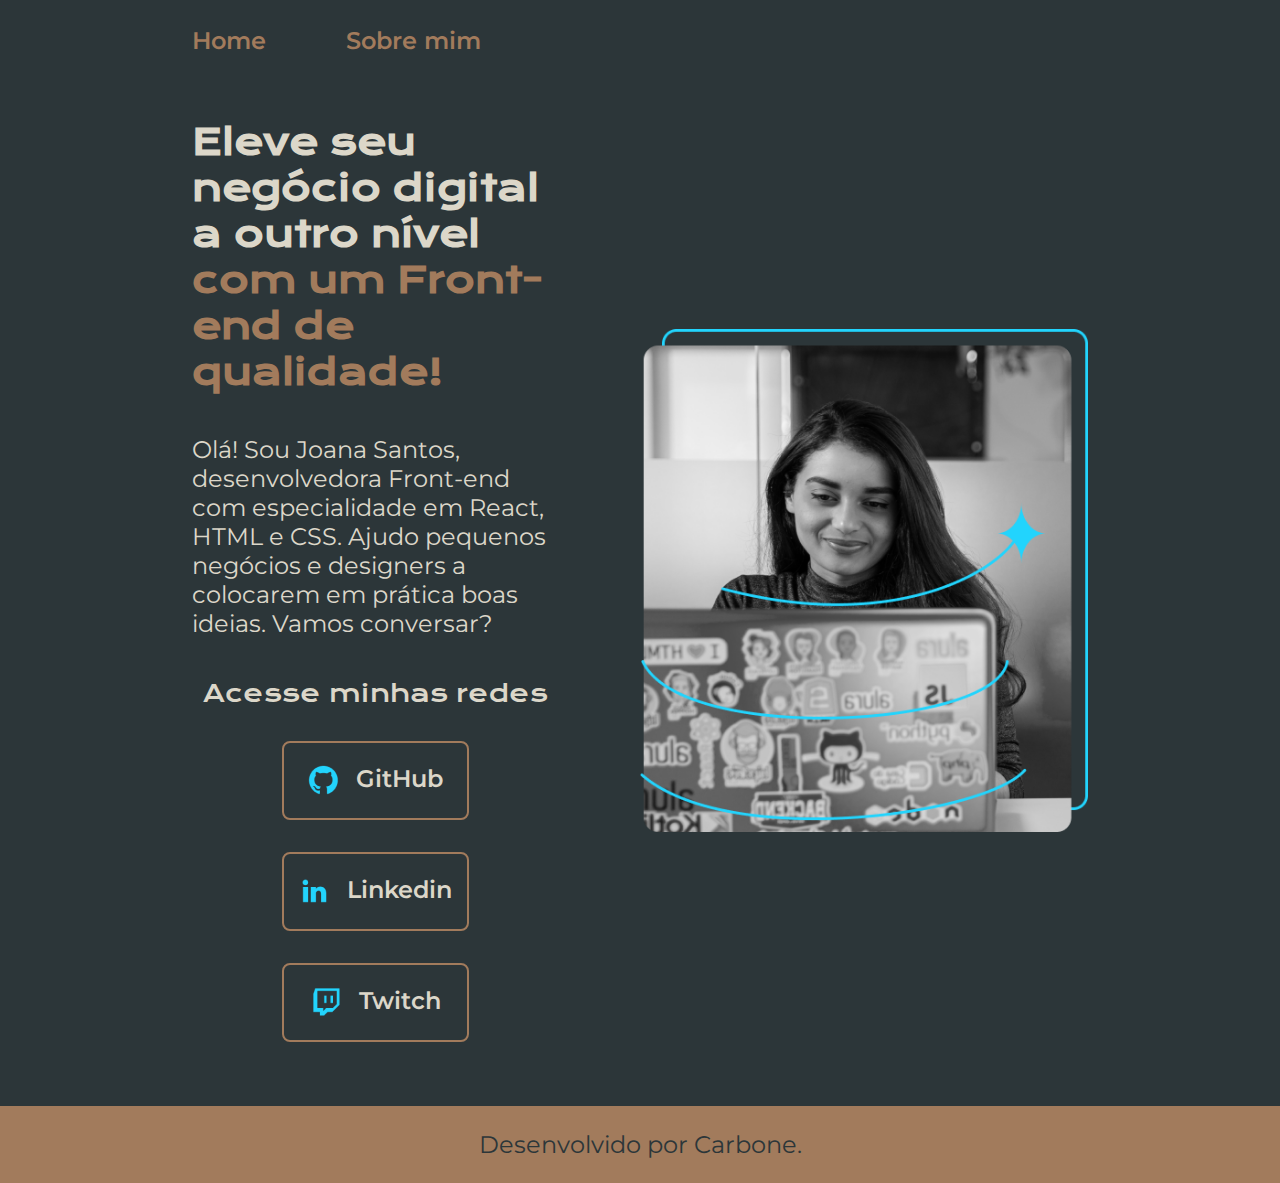
<file: index.html>
<!DOCTYPE html>
<html lang="pt-br">
<head>
    <meta charset="UTF-8">
    <meta http-equiv="X-UA-Compatible" content="IE=edge">
    <meta name="viewport" content="width=device-width, initial-scale=1.0">
    <title>Portifólio</title>
    <link rel="stylesheet" href="./styles/style.css">
</head>
<body>
    <header class="cabecalho">
        <nav class="cabecalho__menu">
            <a class="cabecalho__menu__link" href="index.html">Home</a>
            <a class="cabecalho__menu__link" href="about.html">Sobre mim</a>
        </nav>
    </header>
    <main class="apresentacao">
        <section class="apresentacao__conteudo">
            <h1 class="apresentacao__conteudo__titulo">Eleve seu negócio digital a outro nível <strong class="titulo-destaque">com um Front-end de qualidade!</strong></h1>
            <p class="apresentacao__conteudo__texto">Olá! Sou Joana Santos, desenvolvedora Front-end com especialidade em React, HTML e CSS. Ajudo pequenos negócios e designers a colocarem em prática boas ideias. Vamos conversar?</p>
            <div class="apresentacao__links">
            <h2 class="apresentacao__links__subtitulo">Acesse minhas redes</h2>
            <a class="apresentacao__links__navegacao" href="https://github.com/Lucas-Carbone">
                <img src="./assets/github.png">
                GitHub</a>
            <a class="apresentacao__links__navegacao" href="https://www.linkedin.com/in/lucas-carbone-2aa766134/">
                <img src="./assets/linkedin.png">
                Linkedin</a>    
            <a class="apresentacao__links__navegacao" href="https://www.twitch.tv/c4rb0n3l">
                <img src="./assets/twitch.png">
                Twitch</a>    
            </div>
        </section>
        <img class="apresentacao__imagem"src="./assets/Imagem.png" alt="Foto da Joana Santos programando">
    </main>
    <footer class="rodape">
        <p>Desenvolvido por Carbone.</p>
    </footer>
</body>
</html>
</file>
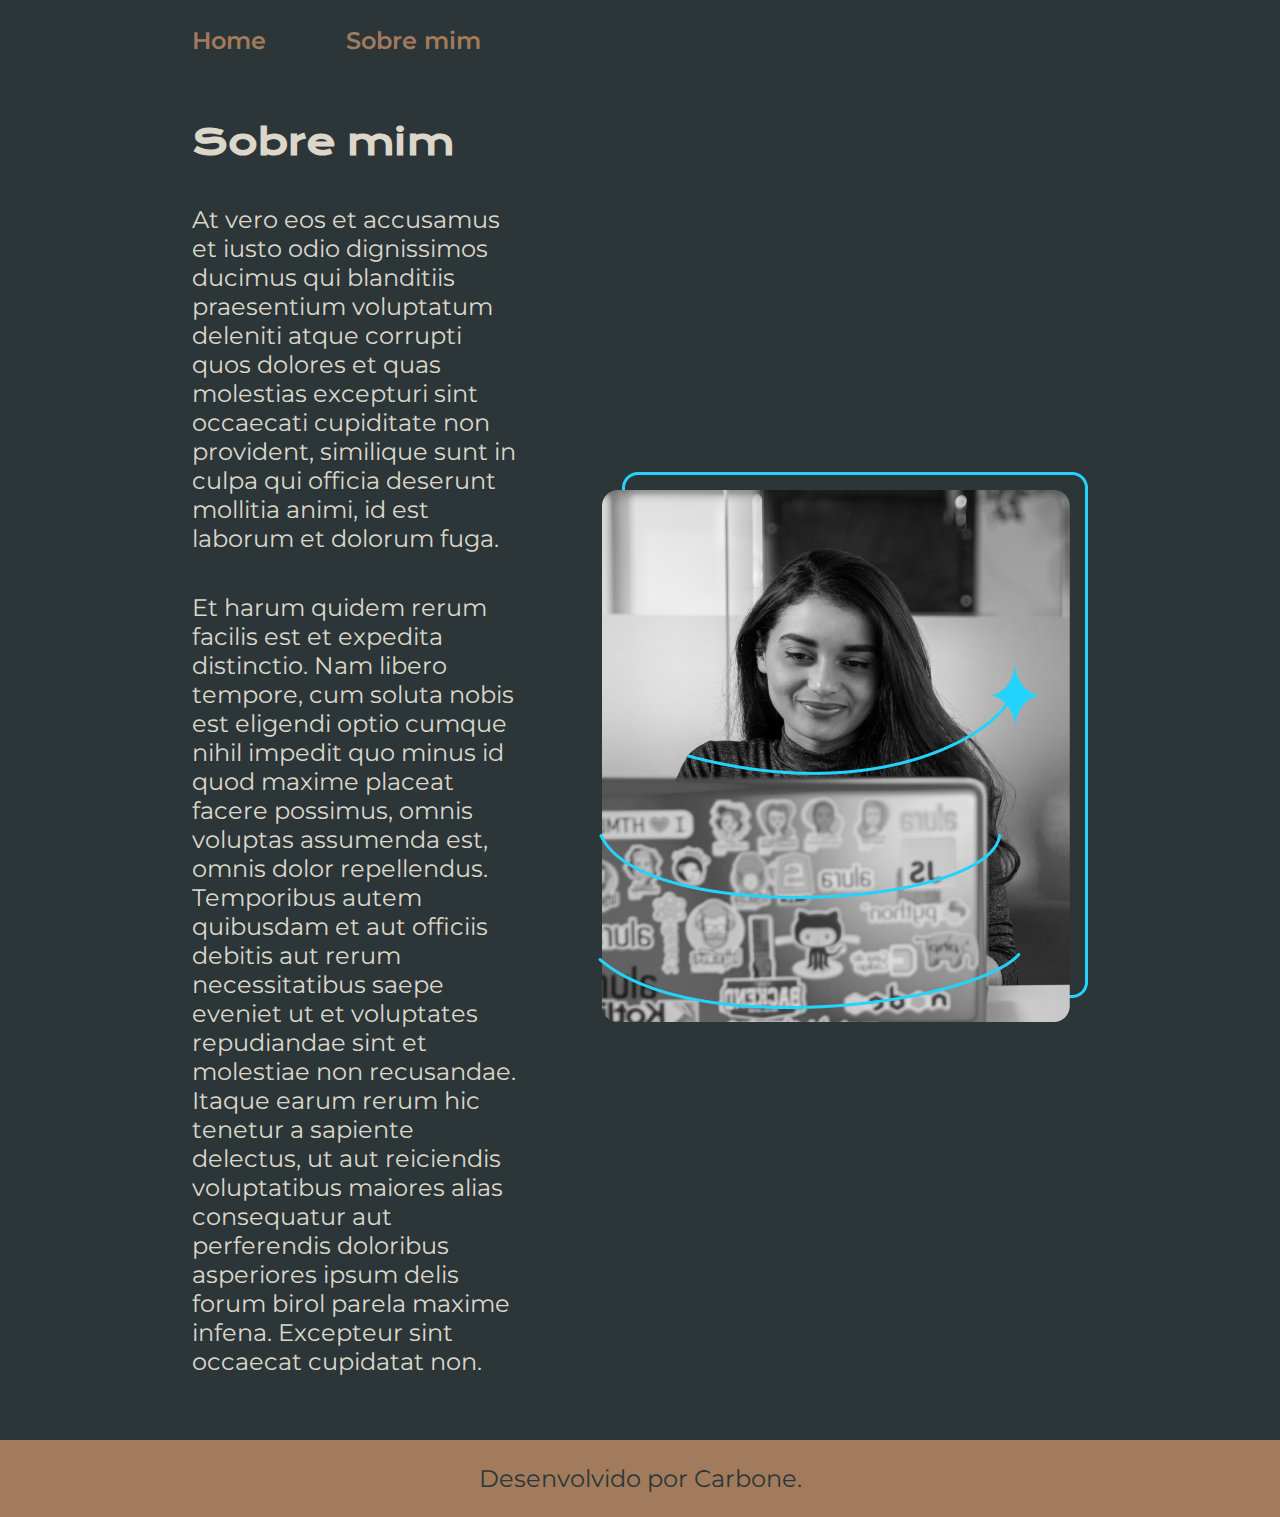
<file: about.html>
<!DOCTYPE html>
<html lang="pt-br">
<head>
    <meta charset="UTF-8">
    <meta http-equiv="X-UA-Compatible" content="IE=edge">
    <meta name="viewport" content="width=device-width, initial-scale=1.0">
    <title>Sobre mim</title>
    <link rel="stylesheet" href="./styles/style.css">
</head>
<body>
    <header class="cabecalho">
        <nav class="cabecalho__menu">
            <a class="cabecalho__menu__link" href="index.html">Home</a>
            <a class="cabecalho__menu__link" href="about.html">Sobre mim</a>
        </nav>
    </header>

    <main class="apresentacao">
        <section class="apresentacao__conteudo">
            <h1 class="apresentacao__conteudo__titulo">Sobre mim</h1>
            <p class="apresentacao__conteudo__texto">At vero eos et accusamus et iusto odio dignissimos ducimus qui blanditiis praesentium voluptatum deleniti atque corrupti quos dolores et quas molestias excepturi sint occaecati cupiditate non provident, similique sunt in culpa qui officia deserunt mollitia animi, id est laborum et dolorum fuga.</p>
            <p class="apresentacao__conteudo__texto">Et harum quidem rerum facilis est et expedita distinctio. Nam libero tempore, cum soluta nobis est eligendi optio cumque nihil impedit quo minus id quod maxime placeat facere possimus, omnis voluptas assumenda est, omnis dolor repellendus. Temporibus autem quibusdam et aut officiis debitis aut rerum necessitatibus saepe eveniet ut et voluptates repudiandae sint et molestiae non recusandae. Itaque earum rerum hic tenetur a sapiente delectus, ut aut reiciendis voluptatibus maiores alias consequatur aut perferendis doloribus asperiores ipsum delis forum birol parela maxime infena. Excepteur sint occaecat cupidatat non.</p>
        </section>
        <img src="./assets/Imagem.png" alt="Foto da Joana Santos programando">
    </main>

    <footer class="rodape">
        <p>Desenvolvido por Carbone.</p>
    </footer>
</body>
</html>
</file>
<file: styles/style.css>
@import url('https://fonts.googleapis.com/css2?family=Krona+One&family=Montserrat:wght@400;600&display=swap');

:root{
    --cor-primaria: #2c3639;
    --cor-secundaria: #dcd7c9;
    --cor-tercearia: #a27b5c;
    --cor-hover: #3f4e4f;

    --fonte-primaria: 'Krona One', sans-serif;
    --fonte-secundaria: 'Montserrat', sans-serif;
}

*{
    margin:0;
    padding:0;
}

body {
    /* height: 100vh; */
    box-sizing: border-box;
    background-color: var(--cor-primaria);
    color: var(--cor-secundaria);
}

.cabecalho{
    padding: 2% 0% 0% 15%;
}

.cabecalho__menu{
    display: flex;
    gap:80px;
}

.cabecalho__menu__link{
    font-family: var(--fonte-secundaria);
    font-weight: 600;
    font-size: 1.5rem;
    color: var(--cor-tercearia);
    text-decoration: none;
}

.apresentacao{
    padding: 5% 15%;
    display: flex;
    align-items: center;
    justify-content: space-between;
    gap: 82px;
}

.apresentacao__conteudo{
    width: 50%;
    display: flex;
    flex-direction: column;
    gap: 40px;
}

.apresentacao__conteudo__titulo{
    font-size: 2.25rem;
    font-family: var(--fonte-primaria);
}

.titulo-destaque{
    color: var(--cor-tercearia);
}

.apresentacao__conteudo__texto{
    font-size: 1.5rem;
    font-family: var(--fonte-secundaria);
}

.apresentacao__links{
    display:flex;
    flex-direction: column;
    justify-content: space-between;
    align-items: center;
    gap: 32px;
}

.apresentacao__links__subtitulo{
    font-family: var(--fonte-primaria);
    font-weight: 400;
    font-size: 1.5rem;
}

.apresentacao__links__navegacao{
    display: flex;
    justify-content: center;
    gap: 16px;
    width: 50%;
    text-align: center; 
    border-radius: 8px;
    font-size: 1.5rem;
    padding: 21.5px 0;
    text-decoration: none;
    color: var(--cor-secundaria);
    font-family: var(--fonte-secundaria);
    font-weight: 600;
    border: 2px solid var(--cor-tercearia);
}

.apresentacao__links__link:hover{
    background-color: var(--cor-hover);
    border: 4px solid var(--cor-tercearia);
}

.apresentacao__imagem{
    width: 50%;
}

.rodape{
    padding: 24px;
    color: var(--cor-primaria);
    background-color: var(--cor-tercearia);
    text-align: center;
    font-family: var(--fonte-secundaria);
    font-size: 1.5rem;
    font-weight: 400;
}

@media (max-width: 1200px ){
    .cabecalho{
        padding: 10%;
    }

    .cabecalho__menu{
        justify-content: center;
    }

    .apresentacao{
        flex-direction: column-reverse;
        padding: 5%;
    }

    .apresentacao__conteudo{
        width: auto;
    }
    

}
</file>
